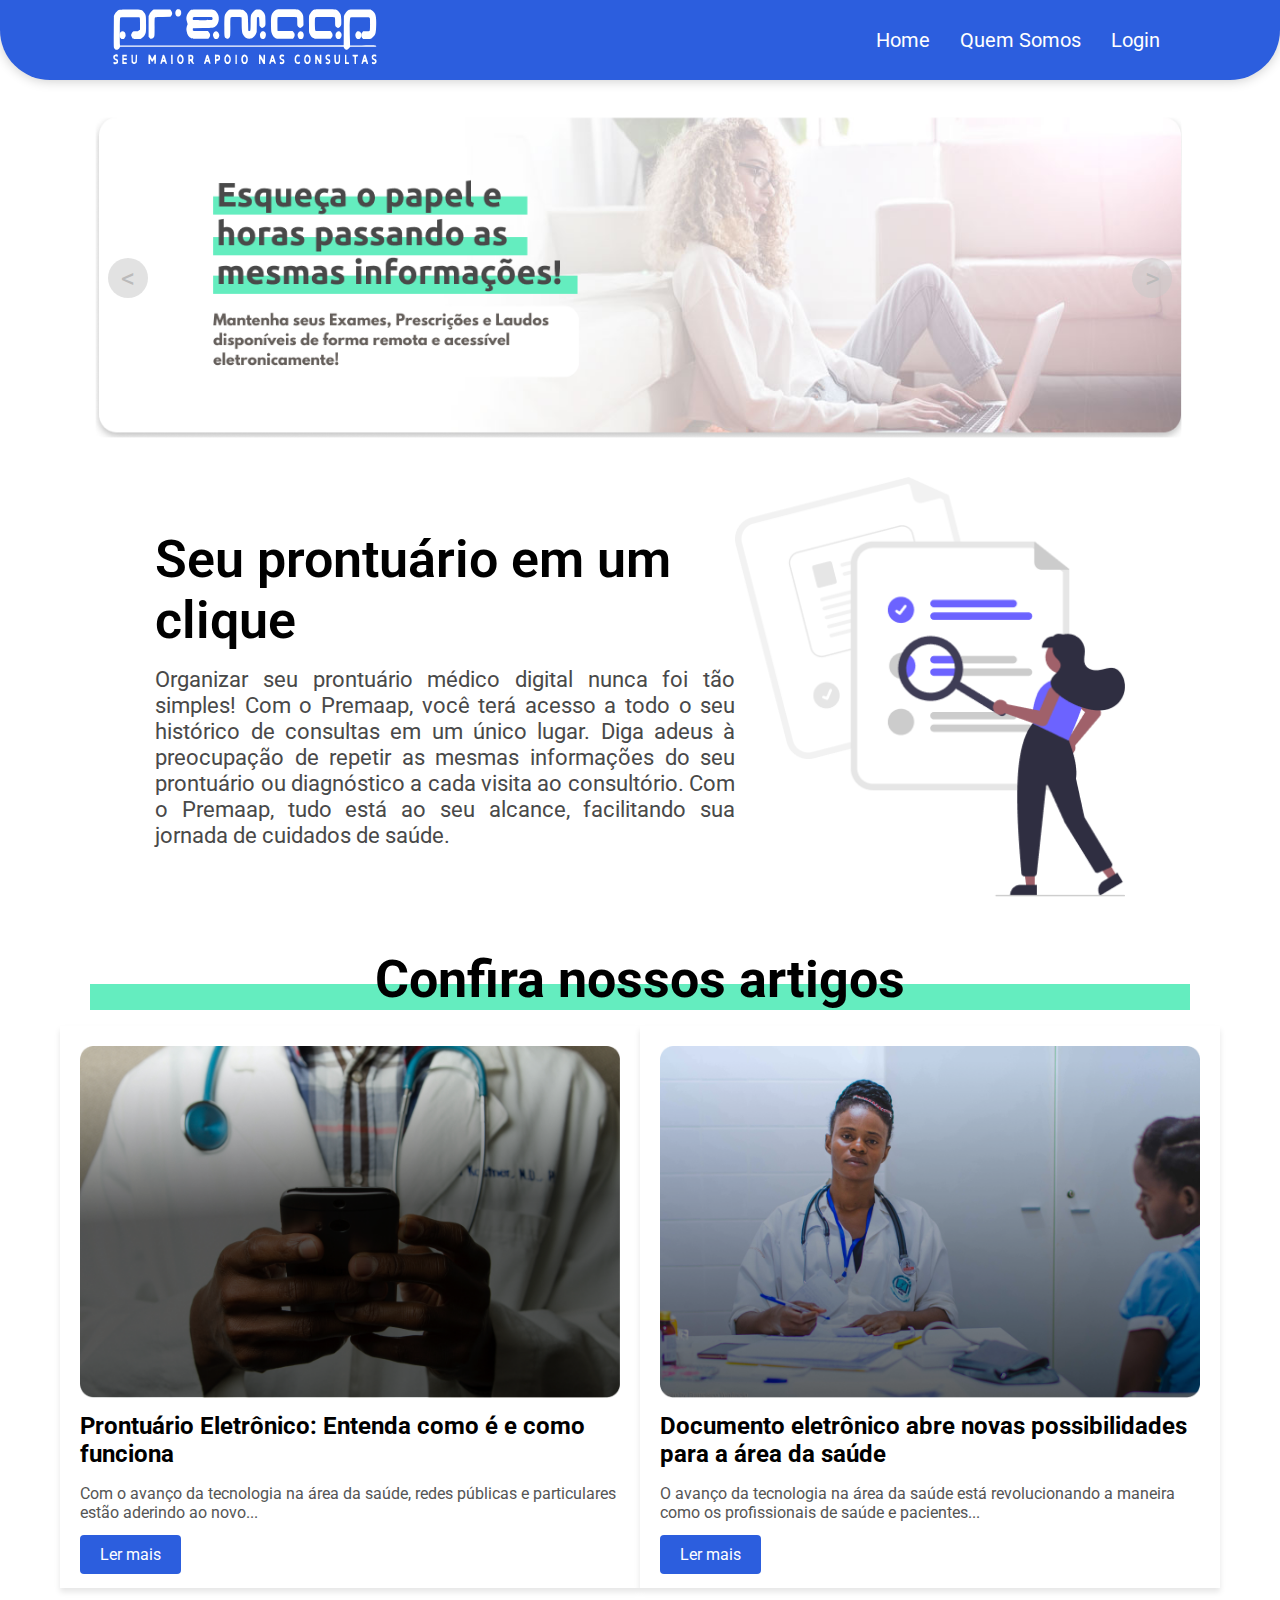
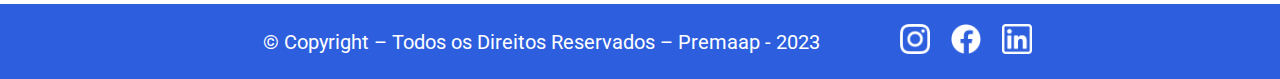
<file: index.html>
<!DOCTYPE html>
<html lang="en">

<head>
  <meta charset="UTF-8">
  <meta name="viewport" content="width=device-width, initial-scale=1.0">
  <link rel="stylesheet" href="css/style.css">
  <link rel="preconnect" href="https://fonts.googleapis.com">
  <link rel="preconnect" href="https://fonts.gstatic.com" crossorigin>
  <link href="https://fonts.googleapis.com/css2?family=Blinker:wght@100;200;300;400;600;700;800;900&family=Roboto:ital,wght@0,100;0,300;0,400;0,500;0,700;0,900;1,100;1,300;1,400;1,500;1,700;1,900&display=swap" rel="stylesheet">
  <title>Premaap</title>
</head>

<body>
  <header>
    <div class="logo">
      <img src="assets/logo.svg" alt="Logo">
    </div>
    <nav class="navbar">
      <ul class="nav-list">
        <li><a href="#" class="nav-link">Home</a></li>
        <li><a href="pages/quemsomos.html" class="nav-link">Quem Somos</a></li>
        <li><a href="#" class="nav-link">Login</a></li>
      </ul>
      <div class="hamburger">
        <div class="bar"></div>
        <div class="bar"></div>
        <div class="bar"></div>
      </div>
    </nav>
  </header>
  <main>
    <div class="container">

      <div class="carousel">
        <img src="assets/banner1.png" alt="Banner 1" class="slide active">
        <img src="assets/banner2.png" alt="Banner 2" class="slide">
        <button class="prev">&lt;</button>
        <button class="next">&gt;</button>
      </div>

      <div class="section-card">
        <div class="titulo">
          <h1>Seu prontuário em um clique</h1>
          <h2>Organizar seu prontuário médico digital nunca foi tão simples!
            Com o Premaap, você terá acesso a todo o seu histórico de consultas em um único lugar. Diga adeus à preocupação de repetir as mesmas informações do seu prontuário ou diagnóstico a cada visita ao consultório. Com o Premaap, tudo está ao seu alcance, facilitando sua jornada de cuidados de saúde.
          </h2>
        </div>
        <div class="lupa">
          <img src="assets/lupa.png" alt="Lupa">
        </div>
      </div>
      <div class="article-cards">
        <h2 class="article-title">Confira nossos artigos</h2>
        <div class="cards">
          <div class="card">
            <div class="card-content">
              <div class="card-image">
                <img src="assets/artigo1.png" alt="Artigo 1">
              </div>
              <h3>Prontuário Eletrônico: Entenda como é e como funciona</h3>
              <p>Com o avanço da tecnologia na área da saúde, redes públicas e particulares estão aderindo ao novo...</p>
              <a href="#" class="write">Ler mais</a>
            </div>
          </div>
          <div class="card">
            <div class="card-content">
              <div class="card-image">
                <img src="assets/artigo2.png" alt="Artigo 2">
              </div>
              <h3>Documento eletrônico abre novas possibilidades para a área da saúde</h3>
              <p>O avanço da tecnologia na área da saúde está revolucionando a maneira como os profissionais de saúde e pacientes...</p>
              <a href="#" class="write">Ler mais</a>
            </div>
          </div>
        </div>
      </div>

    </div>
  </main>
  <div class="footer">
    <span>
      © Copyright – Todos os Direitos Reservados – Premaap - 2023
    </span>
    <div class="social-icons">
      <img src="assets/icons/instagram.png" alt="logotipo do Instagram">
      <img src="assets/icons/facebook.png" alt="logotipo do Facebook">
      <img src="assets/icons/linkedin.png" alt="logotipo do LinkedIn">
    </div>
  </div>
  <script src="script.js"></script>
</body>

</html>
</file>
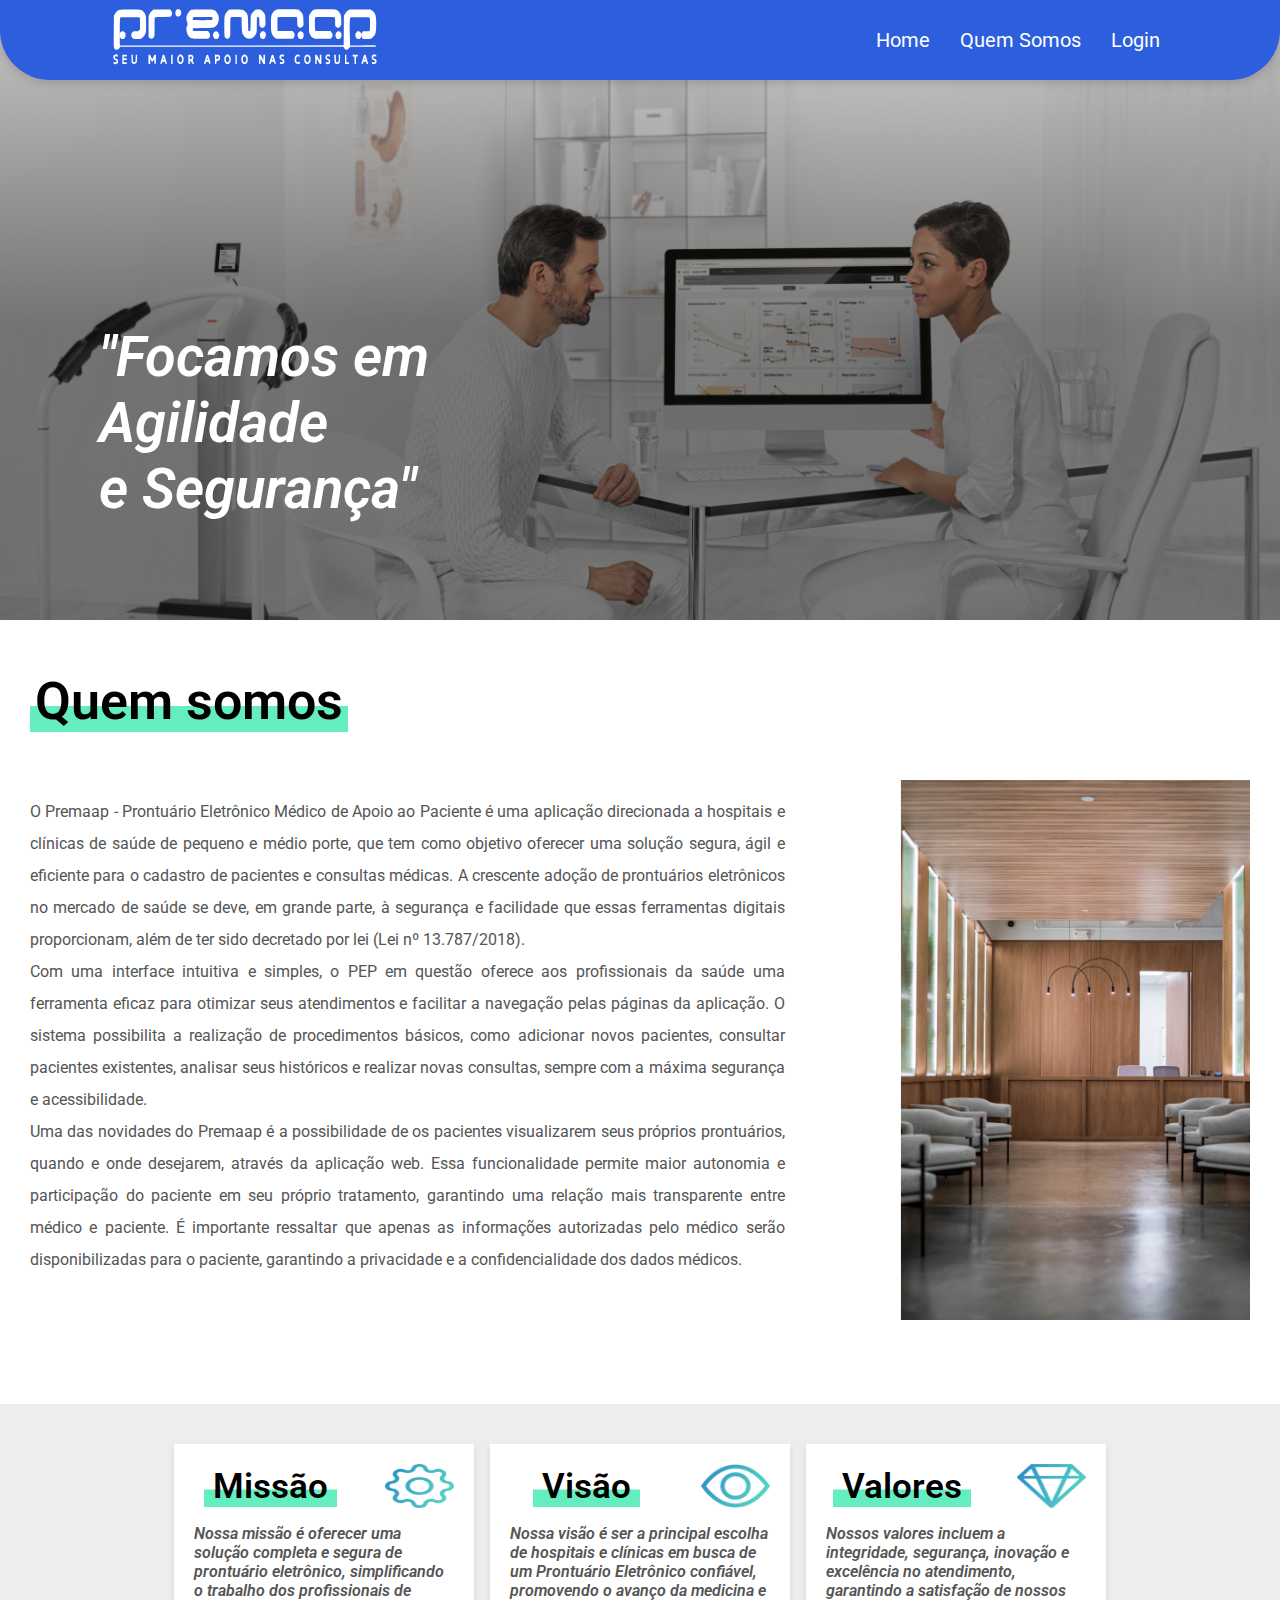
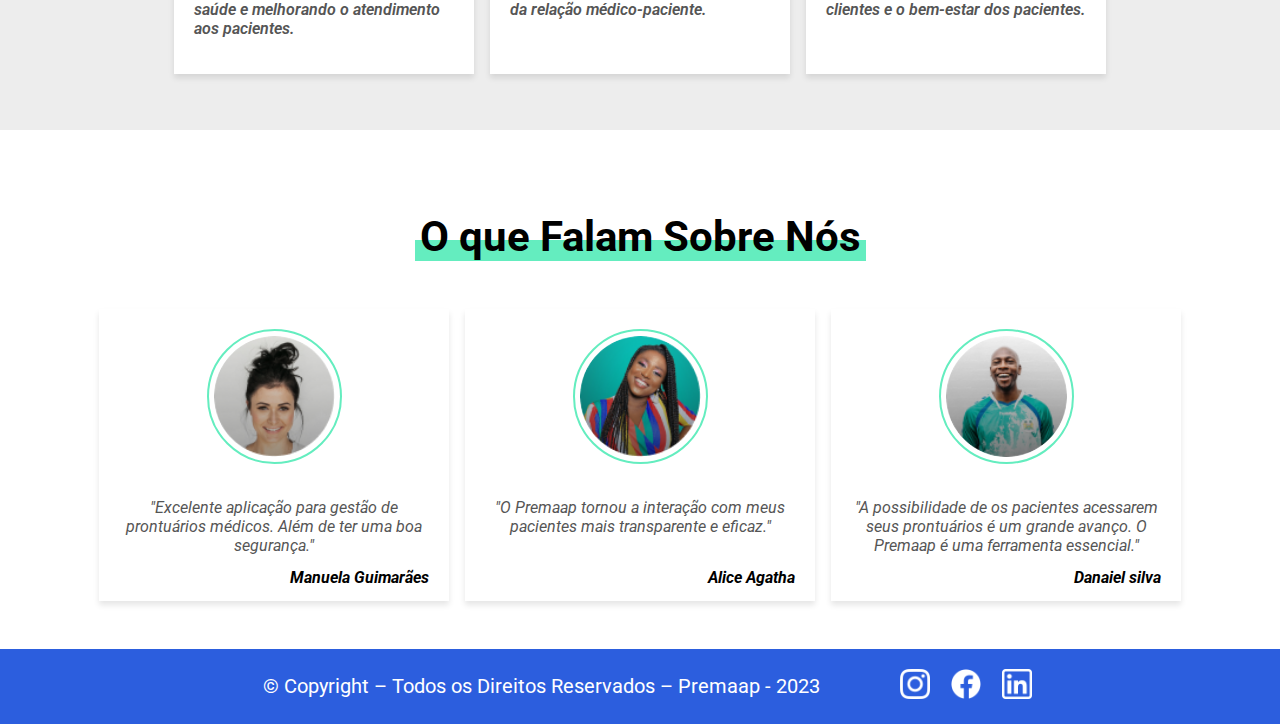
<file: pages/quemsomos.html>
<!DOCTYPE html>
<html lang="en">

<head>
  <meta charset="UTF-8">
  <meta name="viewport" content="width=device-width, initial-scale=1.0">
  <link rel="preconnect" href="https://fonts.googleapis.com">
  <link rel="preconnect" href="https://fonts.gstatic.com" crossorigin>
  <link href="https://fonts.googleapis.com/css2?family=Blinker:wght@100;200;300;400;600;700;800;900&family=Roboto:ital,wght@0,100;0,300;0,400;0,500;0,700;0,900;1,100;1,300;1,400;1,500;1,700;1,900&display=swap" rel="stylesheet">
  <link rel="stylesheet" href="../css/style.css">
  <link rel="stylesheet" href="css/style.css">
  <title>Premaap</title>

</head>

<body>
  <header>
    <div class="logo">
      <img src="../assets/logo.svg" alt="Logo">
    </div>
    <nav class="navbar">
      <ul class="nav-list">
        <li><a href="../index.html" class="nav-link">Home</a></li>
        <li><a href="#" class="nav-link">Quem Somos</a></li>
        <li><a href="#" class="nav-link">Login</a></li>
      </ul>
      <div class="hamburger">
        <div class="bar"></div>
        <div class="bar"></div>
        <div class="bar"></div>
      </div>
    </nav>
  </header>

  <main>
    <section id="quem-somos">
      <div class="banner-quemSomos">
        <img src="img/Banner.png" alt="banner">
        <h1>"Focamos em <br>Agilidade <br>e Segurança"</h1>
      </div>


      <div class="resumo">
        <div class="text">
          <h2>Quem somos</h2>
          <p>
            O Premaap - Prontuário Eletrônico Médico de Apoio ao Paciente é uma aplicação direcionada a hospitais e clínicas de saúde de pequeno e médio porte, que tem como objetivo oferecer uma solução segura, ágil e eficiente para o cadastro de pacientes e consultas médicas. A crescente adoção de prontuários eletrônicos no mercado de saúde se deve, em grande parte, à segurança e facilidade que essas ferramentas digitais proporcionam, além de ter sido decretado por lei (Lei nº 13.787/2018).<br>

            Com uma interface intuitiva e simples, o PEP em questão oferece aos profissionais da saúde uma ferramenta eficaz para otimizar seus atendimentos e facilitar a navegação pelas páginas da aplicação. O sistema possibilita a realização de procedimentos básicos, como adicionar novos pacientes, consultar pacientes existentes, analisar seus históricos e realizar novas consultas, sempre com a máxima segurança e acessibilidade.<br>

            Uma das novidades do Premaap é a possibilidade de os pacientes visualizarem seus próprios prontuários, quando e onde desejarem, através da aplicação web. Essa funcionalidade permite maior autonomia e participação do paciente em seu próprio tratamento, garantindo uma relação mais transparente entre médico e paciente. É importante ressaltar que apenas as informações autorizadas pelo médico serão disponibilizadas para o paciente, garantindo a privacidade e a confidencialidade dos dados médicos.
          </p>
        </div>
        <img src="img/ImgRoom.png" alt="Imagem consultório">
      </div>
      <div class="cards">
        <div class="card">
          <div class="tituloImagem">
            <h2>Missão</h2>
            <img class="img1" src="img/ImgMissão.png" alt="Imagem de engrenagem">
          </div>
          <p>Nossa missão é oferecer uma solução completa e segura de prontuário eletrônico, simplificando o trabalho dos profissionais de saúde e melhorando o atendimento aos pacientes.</p>
        </div>
        <div class="card">
          <div class="tituloImagem">
            <h2>Visão</h2>
            <img class="img1" src="img/ImgVisão.png" alt="Imagem de olho">
          </div>
          <p>Nossa visão é ser a principal escolha de hospitais e clínicas em busca de um Prontuário Eletrônico confiável, promovendo o avanço da medicina e da relação médico-paciente.</p>
        </div>
        <div class="card">
          <div class="tituloImagem">
            <h2>Valores</h2>
            <img class="img1" src="img/ImgValores.png" alt="Imagem valores">
          </div>
          <p>Nossos valores incluem a integridade, segurança, inovação e excelência no atendimento, garantindo a satisfação de nossos clientes e o bem-estar dos pacientes.</p>
        </div>
      </div>
    </section>

    <section id="o-que-falam-sobre-nos">
      <h2>O que Falam Sobre Nós</h2>
      <div class="depoimentos">
        <div class="depoimento">
          <img src="img/perfil1.png" alt="Nome do Perfil 1">
          <p>"Excelente aplicação para gestão de prontuários médicos. Além de ter uma boa segurança."</p>
          <b class="name">Manuela Guimarães</b>
        </div>
        <div class="depoimento">
          <img src="img/perfil2.png" alt="Nome do Perfil 2">
          <p>"O Premaap tornou a interação com meus pacientes mais transparente e eficaz."</p>
          <b class="name">Alice Agatha</b>
        </div>
        <div class="depoimento">
          <img src="img/perfil3.png" alt="Nome do Perfil 3">
          <p>"A possibilidade de os pacientes acessarem seus prontuários é um grande avanço. O Premaap é uma ferramenta essencial."</p>
          <b class="name">Danaiel silva</b>
        </div>
      </div>
    </section>
  </main>

  <div class="footer">
    <span>
      © Copyright – Todos os Direitos Reservados – Premaap - 2023
    </span>
    <div class="social-icons">
      <img src="../assets/icons/instagram.png" alt="logotipo do Instagram">
      <img src="../assets/icons/facebook.png" alt="logotipo do Facebook">
      <img src="../assets/icons/linkedin.png" alt="logotipo do LinkedIn">
    </div>
  </div>
  <script src="../script.js"></script>
</body>

</html>
</file>
<file: css/style.css>
* {
  margin: 0;
  padding: 0;
  font-family: 'Roboto', sans-serif;
  box-sizing: border-box;
}

header {
  display: flex;
  width: auto;
  height: 80px;
  background: #2C5EDE;
  box-shadow: 0px 1px 12px 0px #00000033;
  border-radius: 0px 0px 50px 50px;
  justify-content: space-between;
  align-items: center;
  padding: 10px 20px;
}

.logo img {
  margin-left: 85px;
  margin-top: 10px;
  max-width: 280px;
  height: auto;
}

.navbar {
  margin-right: 85px;
  z-index: 2;
}

.nav-list {
  list-style: none;
  display: flex;
  margin: 0;
  padding: 0;
}

.nav-link {
  text-decoration: none;
  color: #fff;
  margin: 0 15px;
  font-size: 20px;
  transition: all 0.3s;
}

.nav-link:hover {
  padding: 6px;
  background-color: #fff;
  color: #2C5EDE;
  border-radius: 2px;
}

.hamburger {
  display: none;
  flex-direction: column;
  cursor: pointer;
}

.bar {
  width: 30px;
  height: 3px;
  background-color: #fff;
  margin: 3px 0;
}

@media only screen and (max-width: 820px) {
  .logo img {
    margin-top: 12px;
    margin-left: 18px;
    max-width: 220px;
  }
  .navbar {
    margin-right: 20px;
  }
  .nav-list {
      display: none;
      flex-direction: column;
      align-items: center;
      background-color: rgb(245, 245, 245);
      position: absolute;
      max-width: 220px;
      height: 420px;
      top: 80px;
      right: 0;
      left: 39px;
      z-index: 1;
      box-shadow: 0px 4px 4px rgba(0, 0, 0, 0.25);
      border-radius: 0px 0px 10px 10px;
  }

  .nav-list li {
      margin: 2px 8px;
      cursor: pointer;
      margin-top: 20px;
      padding-bottom: 10px;
      border-bottom: 1px solid #1FC4CC;
  }

  .nav-list.active {
      display: flex;
  }

  .nav-link {
      color: #2C5EDE;
      font-weight: 600;
      padding: 10px 20px;
      text-align: center;
  }

  .hamburger {
      display: flex;
  }
}

/* Conteudo Main */

.container {
  max-width: 1140px;
  margin: 0 auto;
  margin-top: 2rem !important;
  padding: 0 20px;
}

/* Banner */
.carousel {
  position: relative;
  width: 100%;
  max-width: 100%;
  overflow: hidden;
}

.slide {
  display: none;
  width: 100%;
}

.active {
  display: block;
}

.prev, .next {
  position: absolute;
  top: 50%;
  transform: translateY(-50%);
  z-index: 1;
  background-color: #c9c9c987;
  color: #bbbaba;
  border: none;
  border-radius: 50%;
  width: 40px;
  height: 40px;
  padding: 0;
  cursor: pointer;
  font-size: 28px;
  transition: background-color 0.3s;
}

.prev {
  left: 18px;
}

.next {
  right: 18px;
}

button:hover {
  background: #383838;
}
@media only screen and (max-width: 820px) {
  .carousel {
    max-width: 760px;
  }
}
@media only screen and (max-width: 700px) {
  .carousel {
    display: none !important;
  }
}


/* Section */
.section-card {
  margin-top: 2rem;
  margin-bottom: 3rem;
  display: flex;
  align-items: center;
  justify-content: center;
}

.section-card img {
  max-width: 390px;
  max-height: 420px;
}
.titulo {
  max-width: 580px;
  max-height: 420px;
}

.section-card h1 {
  font-style: normal;
  font-weight: 600;
  font-size: 52px;
  line-height: 61px;
  color: #000000;
  margin-bottom: 1rem;
}

.section-card h2 {
  text-align: justify;
}
@media only screen and (max-width: 820px) {
  .section-card {
    max-width: 760px;
  }
}
@media only screen and (max-width: 780px) {
  .section-card {
    flex-direction: column;
    align-items: center;
  }
}

.section-card h2 {
  font-style: normal;
  font-weight: 400;
  font-size: 22px;
  line-height: 26px;
  color: #494949;
}

@media only screen and (max-width: 428px) {
  .section-card h1 {
    font-size: 44px;
}
  .section-card h2 {
      font-size: 20px;
  }
  .section-card img {
    max-width: 333px;
    max-height: 358px;
}
}

/* Artigos */
.article-cards {
  margin-top: 2rem;
  display: flex;
  flex-direction: column;
  align-items: center;
  justify-content: center;
}

.article-title {
  text-align: center;
  font-size: 52px;
  width: 100%;
  margin-bottom: 1rem;
  box-shadow: rgb(100, 237, 191) 0px -0.5em inset;
}

.cards {
  display: flex;
  flex-direction: row;
}

.card {
  width: 100%;
  background-color: #fff;
  padding: 20px;
  margin-bottom: 1rem;
  box-shadow: 0 4px 6px rgba(0, 0, 0, 0.1);
  position: relative;
}

.card-content {
  padding: 0px 0px 30px 0px;
}

.card-image img {
  max-width: 540px;
  max-height: 380px;
  margin-bottom: 10px;
}

.card h3 {
  font-size: 24px;
  margin-bottom: 1rem;
}

.card p {
  font-size: 16px;
  color: #555;
  margin-bottom: 1rem;
}

.write {
  position: absolute;
  bottom: 14px;
  left: 20px;
  display: inline-block;
  background-color: #2C5EDE;
  color: #fff;
  padding: 10px 20px;
  text-decoration: none;
  border-radius: 4px;
  transition: background-color 0.3s;
}

.write:hover {
  background-color: #1A3DAB;
}

@media only screen and (max-width: 1140px) {
  .cards {
    max-width: 1080px;
  }
  .card-image img {
    max-width: 100%;
  }
}

@media only screen and (max-width: 820px) {
  .cards {
    max-width: 760px;
  }
  .card-image img {
    max-width: 100%;
  }
}

@media only screen and (max-width: 780px) {
  .cards {
    flex-direction: column;
    align-items: center;
    max-width: 620px;
  }
  .card {
    width: 94%;
  }
  .card-image img {
    max-width: 100%;
    margin-left: 0;
  }
}

@media only screen and (max-width: 428px) {
  .card-image img {
    margin-left: 0;
  }
 
}

/* rodape */
.footer {
  height: 75px;
  display: flex;
  justify-content: center;
  align-items: center;
  background-color: #2C5EDE;
  color: #fff;
  font-weight: 400;
  font-size: 20px;
  padding: 0px 0px 0px 15px;
}

.social-icons {
  margin-left: 5%;
}

.social-icons img {
  margin-left: 1rem;
  width: 30px;
  height: 30px;
}

@media only screen and (max-width: 428px) {
  .footer {
    height: 100px;
    font-size: 14px;
    flex-direction: column;
    align-items: center;
    padding: 0;
  }
  .social-icons {
    margin-left: 0;
    margin-top: 5%;
  }
 
}
</file>
<file: pages/css/style.css>
/* Estilização da seção "Quem Somos" */
#quem-somos {
  position: relative;
  z-index: -1;
  bottom: 50px;
  display: flex;
  flex-direction: column;
  align-items: center;
  justify-content: center;
}

/* Banner Quem Somos*/
.banner-quemSomos {
  width: 100%;
  position: relative;
}

.banner-quemSomos img{
  width: 100%;
}

.banner-quemSomos h1{
  color: rgb(255, 255, 255);
  font-style: italic;
  font-weight: 600;
  font-size: 4.4vw;
  position: absolute;
  top: 0px;
  margin: 23vw 37.8vw 12.3vw 7.7vw;
}

/* Resumo Quem Somos*/
.resumo {
  display: flex;
  align-items: center;
  padding: 20px 30px 20px 30px;
}

.resumo img {
  width: 40vw;
  height: 60vh;
  margin: 10.6vw 0px 0px 9vw;
}


.text h2 {
  font-size: 2.7vw;
  margin-top: 5vw;
  box-shadow: rgb(100, 237, 191) 0px -0.5em inset;
  display: inline;
  padding: 0px 5px;
  margin: 0px auto;
  font-family: Roboto;
  font-style: normal;
  font-weight: 600;
  font-size: 52px;
  color: rgb(0, 0, 0);
}

.text p {
  line-height: 2rem;
  margin: 5vw 0px 1.3vw;
  text-align: justify;
  font-size: 16px;
  color: #555;
}

/* Estilização das seções de cards "Missão", "Visão" e "Valores" */
.cards {
  margin-top: 5vw;
  width: 100%;
  display: flex;
  flex-wrap: wrap;
  justify-content: center;
  gap: 1rem;
  padding: 40px 30px 40px 30px;
  background-color: rgb(237, 237, 237);
}

.card {
  background-color: #fff;
  padding: 20px;
  box-shadow: 0 4px 6px rgba(0, 0, 0, 0.1);
  text-align: center;
  max-width: 300px;
}

.tituloImagem {
  display: flex;
  align-items: center;
  justify-content: center;
}
.tituloImagem h2 {
  font-size: 2.2rem;
  box-shadow: rgb(100, 237, 191) 0px -0.5em inset;
  display: inline;
  padding: 0px 9px;
  margin: 0px auto;
  font-family: Roboto;
  font-style: normal;
  font-weight: 600;
  color: rgb(0, 0, 0);
}

.tituloImagem img {
  width: 5.4vw;
  height: 4.9vh;
  margin-left: 3vw;
}

.card p{
  text-align: start;
  margin-top: 1rem;
  font-style: italic;
  font-weight: 600;
}

/* Estilização da seção "O que Falam Sobre Nós" */
#o-que-falam-sobre-nos {
  text-align: center;
  padding: 2rem;
}

h2 {
  box-shadow: rgb(100, 237, 191) 0px -0.5em inset;
  display: inline;
  padding: 0px 5px;
  font-size: 42px;
  margin: 0;
}

.depoimentos {
  margin-top: 3rem;
  display: flex;
  justify-content: center;
  gap: 1rem;
  flex-wrap: wrap;
}

.depoimento {
  position: relative;
  background-color: #fff;
  padding: 20px;
  box-shadow: 0 4px 6px rgba(0, 0, 0, 0.1);
  max-width: 350px; /* Define o tamanho máximo dos depoimentos */
  text-align: center;
  margin-bottom: 1rem;
}

.depoimento p{
  margin-bottom: 1rem;
  padding: 30px 0px 10px;
  color: rgb(73, 73, 73);
  font-style: italic;
}

.depoimento .name{
  position: absolute;
  bottom: 14px;
  right: 20px;
  color: rgb(0, 0, 0);
  font-style: italic;
}

.depoimento img {
  width: 135px;
  height: 135px;
  margin: 0px auto;
  padding: 5px;
  border: 2.2px solid rgb(100, 237, 191);
  border-radius: 50%;
}

.depoimento p {
  font-size: 16px;
  color: #555;
}

/* Responsividade */
@media (max-width: 820px) {
  .resumo {
    text-align: center;
  }
  .cards {
    flex-direction: column;
    align-items: center;
    max-width: 100%;
    padding: 1rem;
  }
  .card {
    max-width: 600px;
  }
}

@media (max-width: 428px) {
  .resumo {
    text-align: center;
    flex-direction: column;
  }
  .resumo img{
    width: auto;
    margin: 0;
  }
  .cards {
    flex-direction: column;
    align-items: center;
    max-width: 100%;
    padding: 1rem;
  }
  .card {
    max-width: 100%;
  }

  .tituloImagem {
    flex-direction: column-reverse;
  }

  .tituloImagem img{
    width: auto;
    margin: 0;
  }
}
</file>
